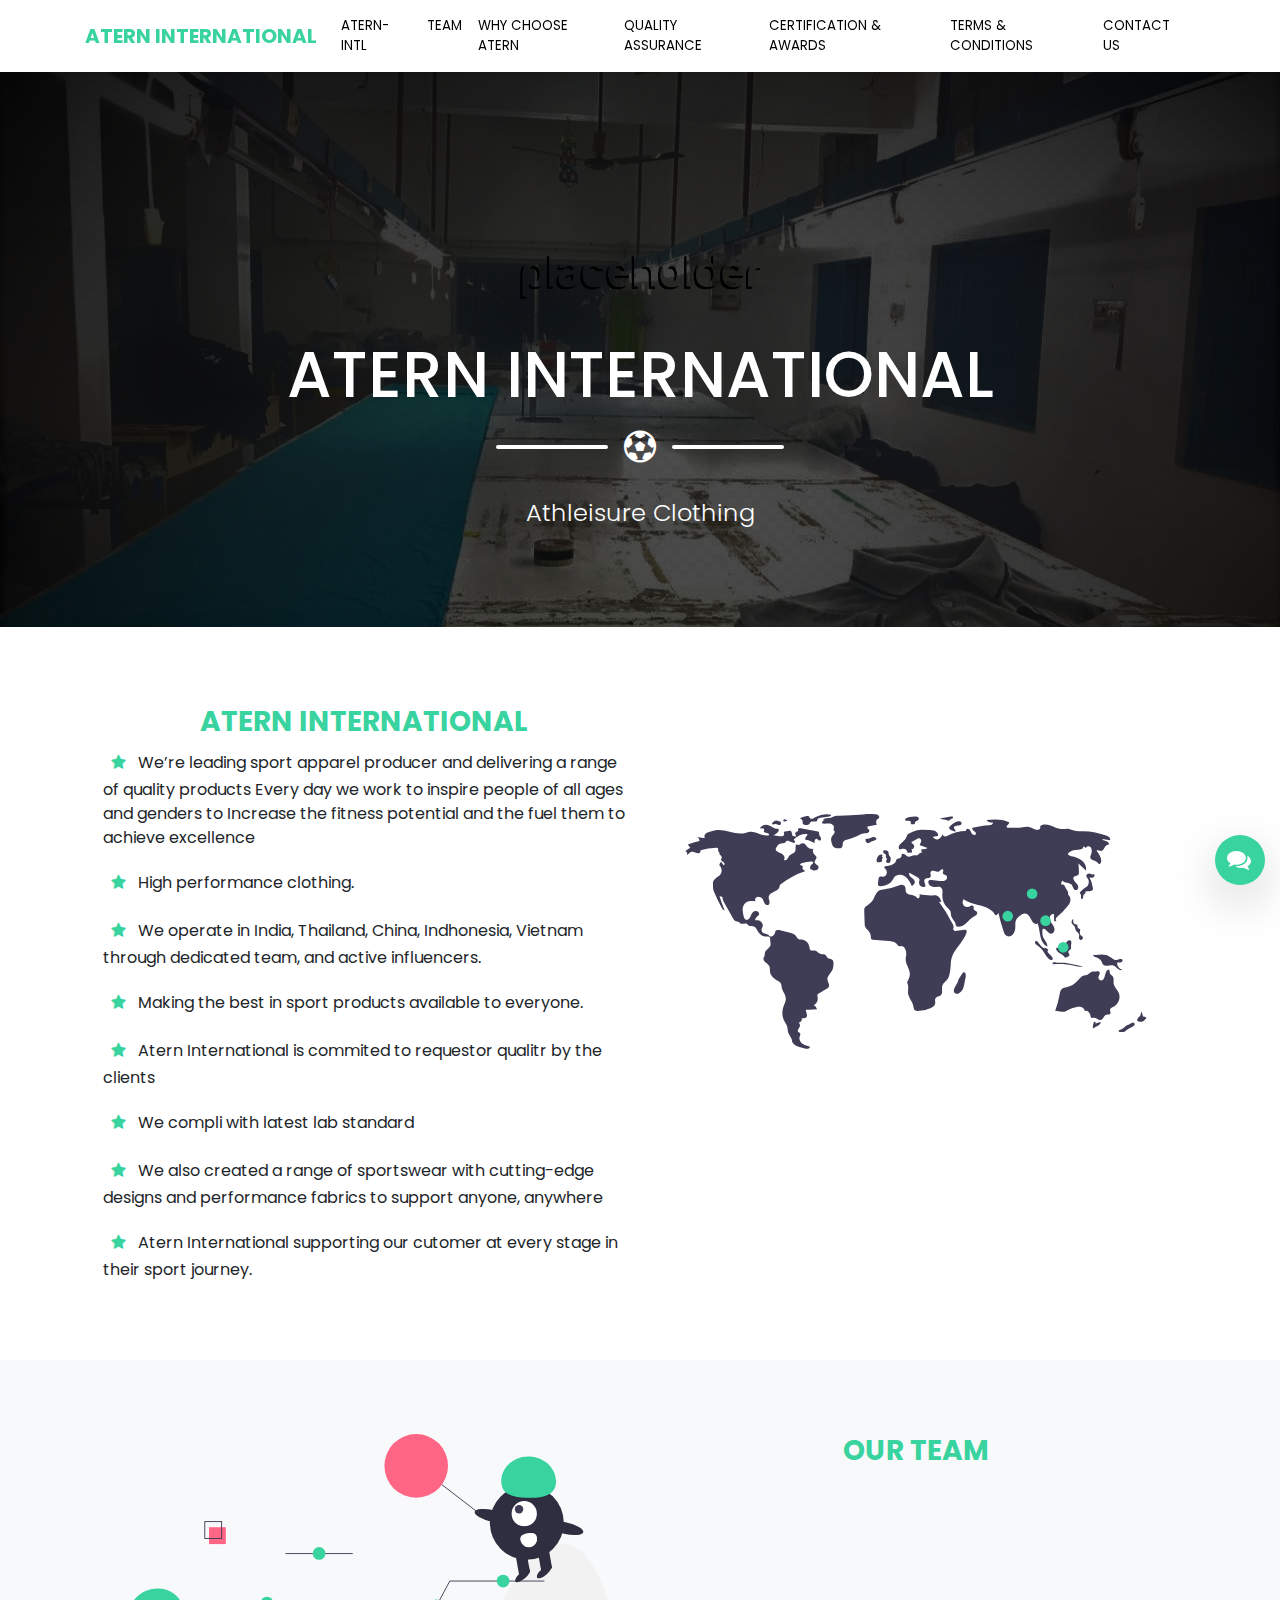
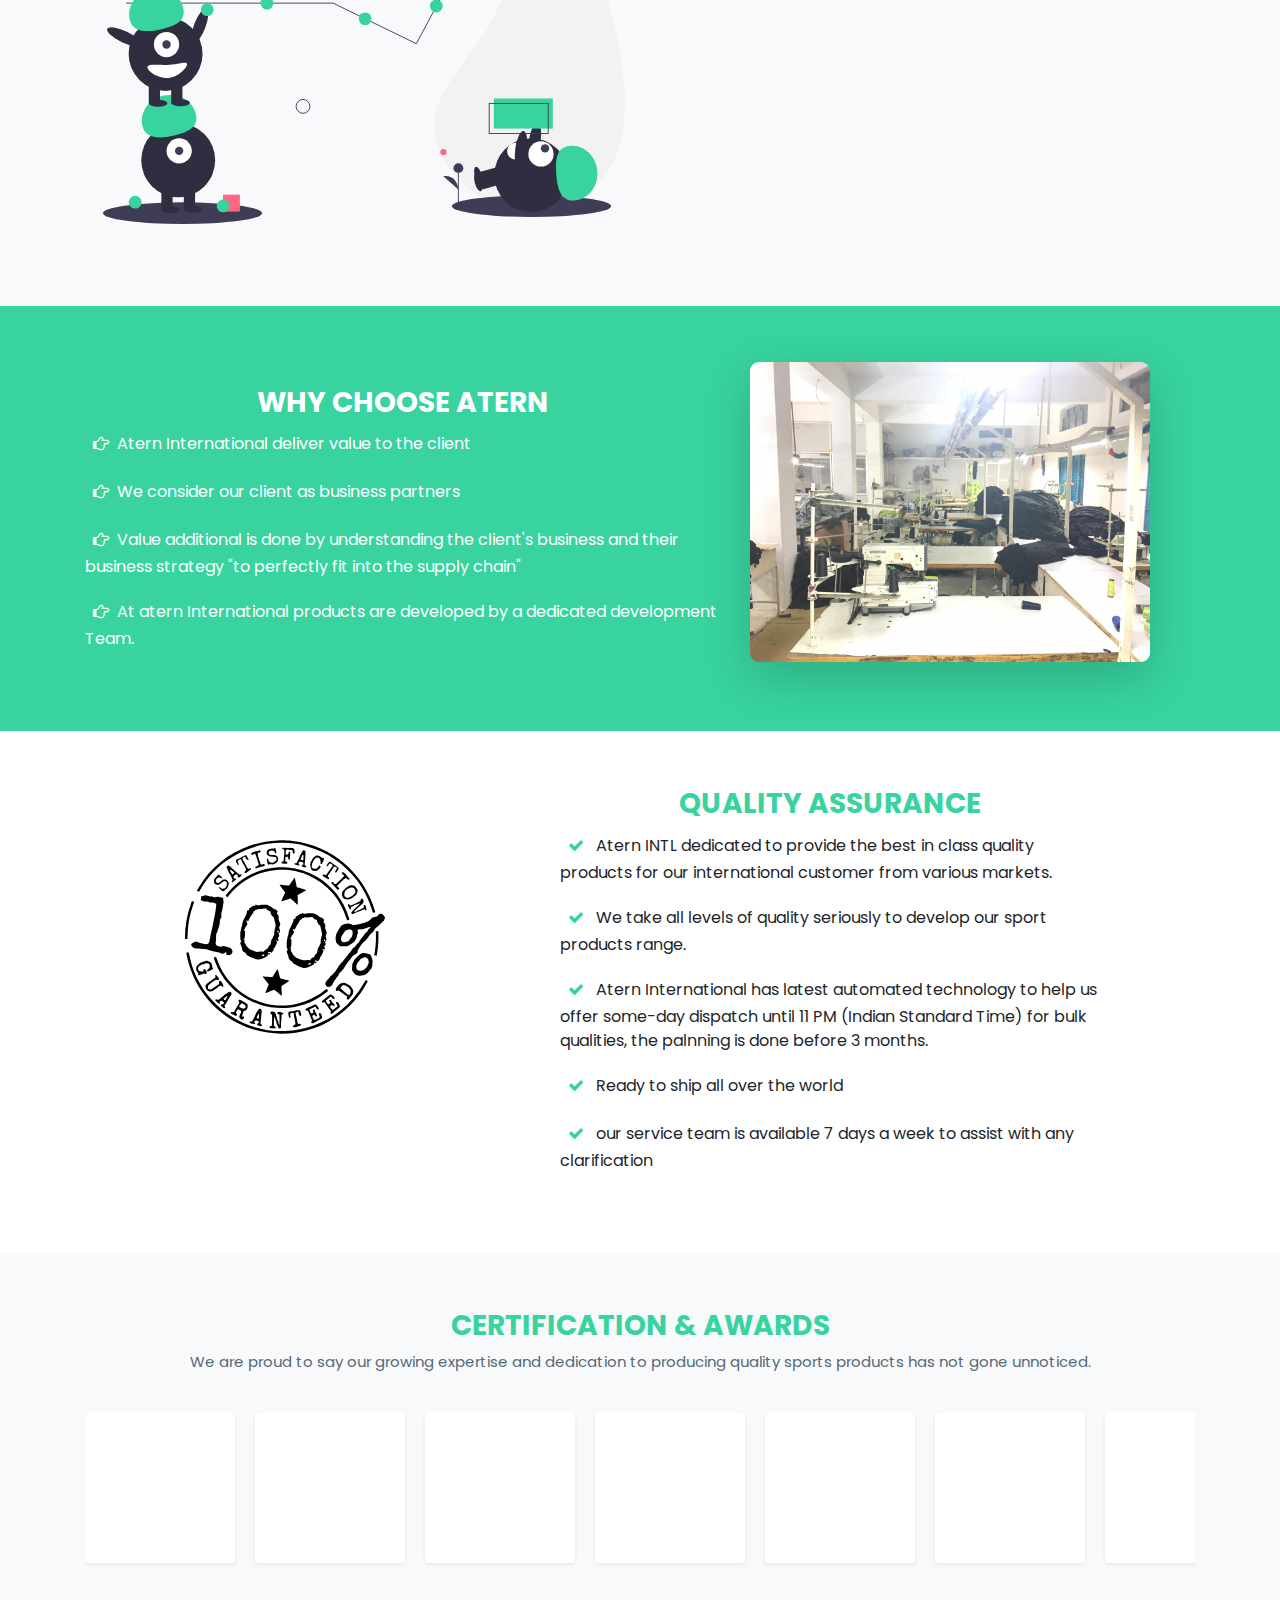
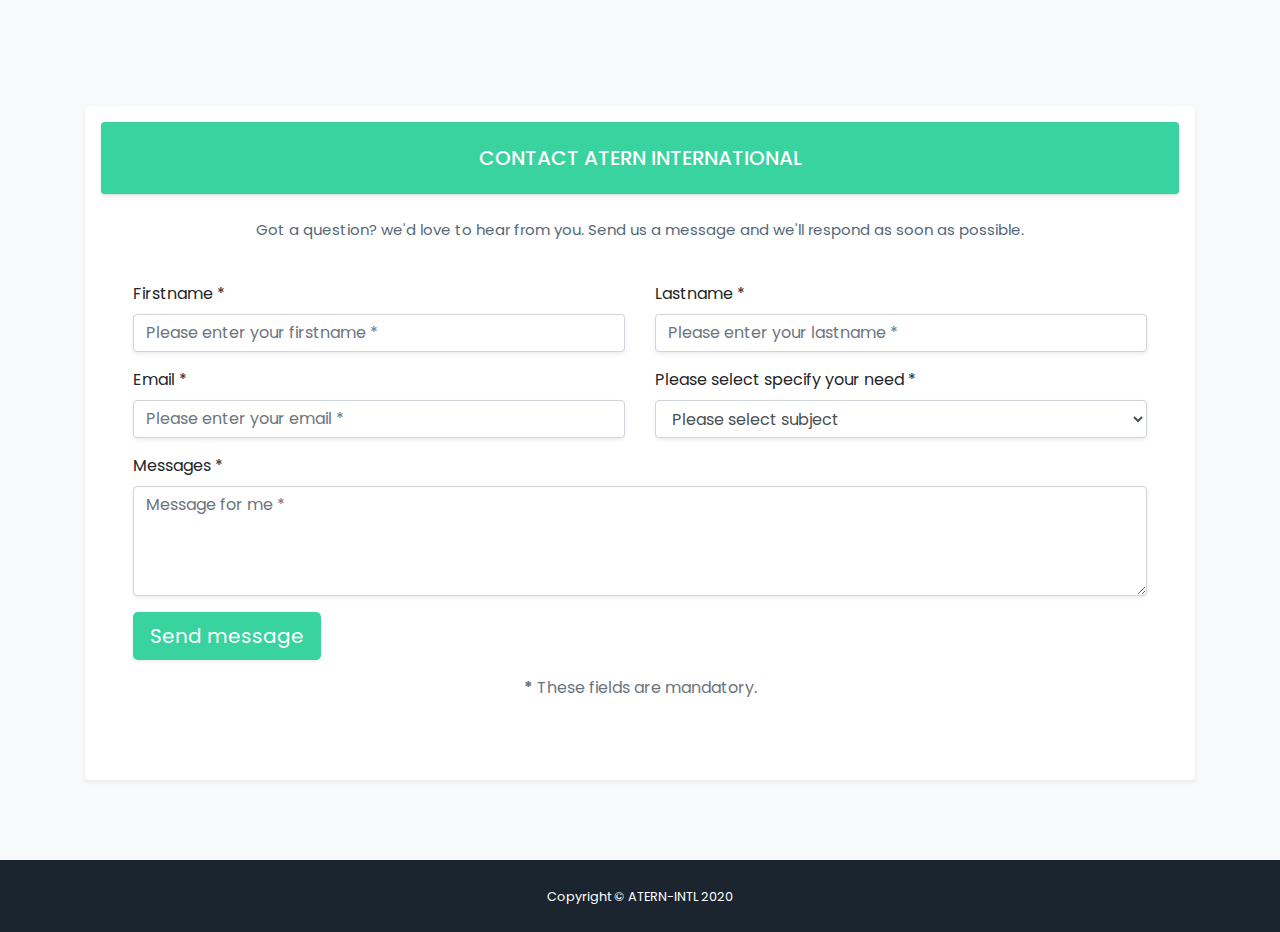
<file: index.html>
<!DOCTYPE html>
<html lang="en">

<head>
  <meta charset="utf-8">
  <meta name="viewport" content="width=device-width, initial-scale=1, shrink-to-fit=no">
  <meta name="description" content="">
  <meta name="author" content="">
  <title>ATERN INTERNATIONAL - Athleisure Clothing</title>
  <link href="vendor/bootstrap/css/bootstrap.min.css" rel="stylesheet">
  <link href="css/modern-business.css" rel="stylesheet">
  <link rel="stylesheet" href="vendor/font-awesome/css/font-awesome.min.css">
  <script src='https://www.google.com/recaptcha/api.js'></script>
</head>

<body class="bg-light">

  <!-- Navigation -->
  <nav class="navbar nav navbar-expand-lg  navbar-light nav-underline fixed-top shadow-sm bg-white fixed-top">
    <div class="container">
      <a class="navbar-brand" href="index.html">ATERN INTERNATIONAL</a>
      <button class="navbar-toggler navbar-toggler-right border-0" type="button" data-toggle="collapse"
        data-target="#navbarResponsive" aria-controls="navbarResponsive" aria-expanded="false"
        aria-label="Toggle navigation">
        <span class="navbar-toggler-icon"></span>
      </button>
      <div class="collapse navbar-collapse" id="navbarResponsive">
        <ul class="navbar-nav ml-auto">
          <li class="nav-item" data-toggle="collapse" data-target="#navbarResponsive">
            <a class="nav-link" href="#about">ATERN-INTL</a>
          </li>
          <li class="nav-item" data-toggle="collapse" data-target="#navbarResponsive">
            <a class="nav-link" href="#team">TEAM</a>
          </li>

          <li class="nav-item" data-toggle="collapse" data-target="#navbarResponsive">
            <a class="nav-link" href="#whyatern">WHY CHOOSE ATERN</a>
          </li>
          <li class="nav-item" data-toggle="collapse" data-target="#navbarResponsive">
            <a class="nav-link" href="#quality">QUALITY ASSURANCE</a>
          </li>
          <li class="nav-item" data-toggle="collapse" data-target="#navbarResponsive">
            <a class="nav-link" href="#awards">CERTIFICATION & AWARDS</a>
          </li>
          <li class="nav-item" data-toggle="collapse" data-target="#navbarResponsive">
            <a class="nav-link" data-toggle="modal" data-target=".terms-and-conditions" href="#terms">TERMS &
              CONDITIONS</a>
          </li>
          <li class="nav-item" data-toggle="collapse" data-target="#navbarResponsive">
            <a class="nav-link" href="#contact">CONTACT US</a>
          </li>
        </ul>
      </div>
    </div>
  </nav>

  <!-- Header -->
  <header class="masthead bg-pr text-white text-center">
    <div class="container d-flex align-items-center flex-column">
      <img class="masthead-avatar mb-5" src="image/logo.png" alt="">
      <!-- Masthead Heading -->
      <h1 class="masthead-heading text-uppercase mb-0">ATERN INTERNATIONAL</h1>
      <!-- Icon Divider -->
      <div class="divider-custom divider-light">
        <div class="divider-custom-line"></div>
        <div class="divider-custom-icon">
          <i class="fa fa-futbol-o"></i>
        </div>
        <div class="divider-custom-line"></div>
      </div>
      <p class="masthead-subheading font-weight-light mb-0">Athleisure Clothing</p>
    </div>
  </header>

  <!-- About -->
  <section id="about">
    <div class="container">
      <div class="row about-container">
        <div class=" col-lg-6 content order-lg-1 order-2">
          <h3 class="text-uppercase text-center heading">Atern International</h3>
          <p>
            <i class="ico fa fa-star"></i>
            We’re leading sport apparel producer and delivering a range of quality products
            Every day we work to inspire people of all ages and genders to Increase the fitness potential and the fuel
            them to achieve excellence
          </p>
          <p>
            <i class="ico fa fa-star"></i>
            High performance clothing.</p>
          <p>
            <i class="ico fa fa-star"></i>
            We operate in India, Thailand, China, Indhonesia, Vietnam through dedicated team, and active influencers.
          </p>
          <p>
            <i class="ico fa fa-star"></i>
            Making the best in sport products available to everyone.</p>
          <p>
            <i class="ico fa fa-star"></i>
            Atern International is commited to requestor qualitr by the clients
          </p>
          <p>
            <i class="ico fa fa-star"></i>
            We compli with latest lab standard</p>
          <p>
            <i class="ico fa fa-star"></i>
            We also created a range of sportswear with cutting-edge designs and performance fabrics to support anyone,
            anywhere
          </p>
          <p>
            <i class="ico fa fa-star"></i>
            Atern International supporting our cutomer at every stage in their sport journey.</p>
        </div>
        <div class="col-lg-6 background order-lg-2 order-1 wow fadeInUp"
          style="visibility: visible; animation-name: fadeInUp;">
          <img src="image/map.svg" alt="Atern International Image" class="img-fluid">
        </div>
      </div>
    </div>
  </section>

  <!-- Team -->
  <section id="team">
    <div class="container">
      <div class="row about-container">
        <div class="col-lg-6 content order-lg-1 order-2">
          <h3 class="heading text-center text-uppercase">OUR Team</h3>
          <p>
          </p>

        </div>
        <div class="col-lg-6" style="visibility: visible; animation-name: fadeInUp;">
          <img src="image/team.svg" class="img-fluid" alt="">
        </div>
      </div>
    </div>
  </section>

  <!-- Why Atern -->
  <section id="whyatern" class="text-white">
    <div class="container">
      <div class="row about-extra">
        <div class="col-lg-5 background order-lg-2 order-1 wow fadeInUp"
          style="visibility: visible; animation-name: fadeInUp;">
          <img src="image/atern-img02.jpg" style="width: 400px; height: 300px;"
            class="img-rounded shadow-lg img-fluid img-responsive" alt="">
        </div>
        <div class="col-lg-7 content order-lg-1 order-2" style="visibility: visible; animation-name: fadeInUp;">
          <h3 class="text-uppercase text-center heading text-white pt-4 text-white">WHY CHOOSE ATERN</h3>
          <p><i class="ico-w fa fa-hand-o-right"></i>Atern International deliver value to the client </p>
          <p><i class="ico-w fa fa-hand-o-right"></i>We consider our client as business partners</p>
          <p><i class="ico-w fa fa-hand-o-right"></i>Value additional is done by understanding the client's business and
            their business strategy "to perfectly
            fit into the supply chain"</p>
          <p><i class="ico-w fa fa-hand-o-right"></i>At atern International products are developed by a dedicated
            development Team.</p>
        </div>
      </div>
    </div>
  </section>

  <!-- Quality -->
  <section id="quality" class="bg-white">
    <div class="container">
      <div class="row about-extra">
        <div class="col-lg-5 wow fadeInUp" style="visibility: visible; animation-name: fadeInUp;">
          <img src="image/quality.svg" style="width: 300px; height: 300px;padding-left: 100px;"
            class="qc-img align-content-center img-rounded img-responsive img-fluid" alt="">
        </div>
        <div class="col-lg-6 wow fadeInUp pt-5 pt-lg-0" style="visibility: visible; animation-name: fadeInUp;">
          <h3 class="heading text-center text-uppercase">Quality assurance</h3>
          <p>
            <i class="ico fa fa-check"></i>
            Atern INTL dedicated to provide the best in class quality products for our international customer from
            various markets.
          </p>
          <p>
            <i class="ico fa fa-check"></i>
            We take all levels of quality seriously to develop our sport products range.
          </p>
          <p>
            <i class="ico fa fa-check"></i>
            Atern International has latest automated technology to help us offer some-day dispatch until 11 PM (Indian
            Standard Time) for bulk qualities, the palnning is done before 3 months.</p>
          <p>
            <i class="ico fa fa-check"></i>
            Ready to ship all over the world </p>
          <p>
            <i class="ico fa fa-check"></i>
            our service team is available 7 days a week to assist with any clarification</p>

        </div>
      </div>

    </div>
  </section>

  <!-- Awards -->
  <section id="awards">
    <div class="section-header">
      <h3 class="text-uppercase text-center heading">Certification & Awards</h3>
      <p>We are proud to say our growing expertise and dedication to producing quality sports products has not gone
        unnoticed.
      </p>
    </div>
    <div class="container">
      <div class="scrolling-wrapper">
        <div class="card award border-0 shadow-sm"></div>
        <div class="card award border-0 shadow-sm"></div>
        <div class="card award border-0 shadow-sm"></div>
        <div class="card award border-0 shadow-sm"></div>
        <div class="card award border-0 shadow-sm"></div>
        <div class="card award border-0 shadow-sm"></div>
        <div class="card award border-0 shadow-sm"></div>
        <div class="card award border-0 shadow-sm"></div>
        <div class="card award border-0 shadow-sm"></div>
      </div>
    </div>
  </section>

  <!-- Terms and conditioins -->
  <div class="modal fade terms-and-conditions" tabindex="-1" role="dialog" aria-hidden="true">
    <div class="modal-dialog modal-dialog-scrollable modal-dialog modal-lg" role="document">
      <div class="modal-content">
        <div class="modal-header text-center  text-uppercase">
          <h5 class="modal-title  w-100" id="exampleModalLongTitle">Terms and conditions</h5>
          <button type="button" class="close" data-dismiss="modal" aria-label="Close">
            <span aria-hidden="true">&times;</span>
          </button>
        </div>
        <div class="modal-body p-3">
          <ul class="">
            <li>These terms and conditions (‘The terms’) govern the users (‘you or yours’) use of the Atern
              INTERNATIONAL.</li>
            <li>Please the read terms carefully as they affect your rights and liabilities under law.</li>
            <li>If you do not agree to these terms. Please do not access nor use the Atern INTL.</li>
            <li>You should understand that by ordering any of our goods and services.</li>
            <li>You agree to be there terms.</li>
            <li>You should print a copy of these terms for future reference.</li>
            <li>Dispatch confirmation. The contract will relate only to those goods or services whose dispatch we have
              confirming in the dispatch confirmation.</li>
            <li>We will take all reasonable came, in so far as it is in our power to do so. To keep the details of your
              order and products secure.</li>

          </ul>
        </div>
      </div>
    </div>
  </div>

  <!-- Contact -->
  <section id="contact">
    <div class="container">
      <div class="my-3 p-3 bg-white rounded shadow-sm">
        <h5 style="background-color: #38d39f;" class="border-bottom shadow-sm text-white flex p-4 rounded pb-2 mb-0 text-center text-uppercase">
          contact <al class="text-nowrap">atern international</al>
        </h5>
        <div class="section-header  pt-4">
          <p>Got a question? we'd love to hear from you. Send us a message and we'll respond as
            soon
            as possible.</p>
        </div>
        <form id="contact-form" method="post" action="contact.php" role="form">

          <div class="messages"></div>

          <div class="controls">

            <div class="row">
              <div class="col-md-6">
                <div class="form-group">
                  <label for="form_name">Firstname *</label>
                  <input id="form_name" type="text" name="name" class="form-control shadow-sm"
                    placeholder="Please enter your firstname *" required="required" data-error="Firstname is required.">
                  <div class="help-block with-errors"></div>
                </div>
              </div>
              <div class="col-md-6">
                <div class="form-group">
                  <label for="form_lastname">Lastname *</label>
                  <input id="form_lastname" type="text" name="surname" class="form-control shadow-sm"
                    placeholder="Please enter your lastname *" required="required" data-error="Lastname is required.">
                  <div class="help-block with-errors"></div>
                </div>
              </div>
            </div>
            <div class="row">
              <div class="col-md-6">
                <div class="form-group">
                  <label for="form_email">Email *</label>
                  <input id="form_email" type="email" name="email" class="form-control shadow-sm"
                    placeholder="Please enter your email *" required="required" data-error="Valid email is required.">
                  <div class="help-block with-errors"></div>
                </div>
              </div>
              <div class="col-md-6">
                <div class="form-group">
                  <label for="form_need">Please select specify your need *</label>
                  <select id="form_need" name="need" class="form-control shadow-sm" required="required"
                    data-error="Please specify your need.">
                    <option value="value" disabled selected>Please select subject</option>
                    <option value="Request quotation">Request quotation</option>
                    <option value="Request order status">Request order status</option>
                    <option value="Request copy of an invoice">Request copy of an invoice</option>
                    <option value="Other">Other</option>
                  </select>
                  <div class="help-block with-errors"></div>
                </div>
              </div>
            </div>
            <div class="form-group">
              <label for="form_need">Messages *</label>
              <textarea id="form_message" name="message" class="form-control shadow-sm" placeholder="Message for me *"
                rows="4" required="required" data-error="Please, leave us a message."></textarea>
              <div class="help-block with-errors"></div>
            </div>
            <div class="form-group">
              <div class="g-recaptcha" data-sitekey="6LdIRcwUAAAAAGSomIX4J81YGcH1OqUPIKD6AxPh"></div>
            </div>
            <div class="form-group">
              <input type="submit" class="btn btn-lg align-content-center shadow-sm" style="background-color: #38d39f;color: #fff;" value="Send message">
            </div>
          </div>

          <div class="row">
            <div class="col-md-12">
              <p class="text-muted text-center">
                <strong>*</strong> These fields are mandatory.
              </p>
            </div>
          </div>
      </div>

      </form>
    </div>
    </div>

  </section>

  <a href="#contact" class="back-to-top shadow-lg" style="display: inline;"><i class="fa fa-comments"></i></a>

  <!-- Footer -->
  <footer>
    <section class="copyright py-4 text-center text-white">
      <small>Copyright © ATERN-INTL 2020
      </small>
    </section>
  </footer>

  <!-- Bootstrap core JavaScript -->
  <script src="vendor/jquery/jquery.min.js"></script>
  <script src="vendor/bootstrap/js/bootstrap.bundle.min.js"></script>
</body>

</html>
</file>
<file: css/modern-business.css>
@import url('https://fonts.googleapis.com/css?family=Poppins&display=swap');

body {
  padding-top: 56px;
  font-family: 'Poppins', sans-serif;
}

.portfolio-item {
  margin-bottom: 30px;
}

#navbarResponsive > ul > li a{
   color: black !important;
   font-size: smaller;
}

.navbar-brand{
  color: #38d39f !important;
  font-weight: bolder;
}


#whyatern{
  background-color: #38d39f;
}

.footer {
  padding-top: 5rem;
  padding-bottom: 5rem;
  background-color: #2c3e50;
  color: #fff;
}


.copyright {
  background-color: #1a252f;
}

.masthead {
  padding-top: calc(6rem + 74px);
  padding-bottom: 6rem;
}

.masthead .masthead-heading {
  font-size: 2.75rem;
  line-height: 2.75rem;
}

.img-fluid{
  border-radius: 9px;
}

.bg-pr{
  background: url(../image/atern-factort.jpg) center center fixed;
  background-size: cover;
  text-align: center;
  opacity: 30;
  box-shadow: inset 0 0 0 1000px rgba(0,0,0,.7);
}

.masthead .masthead-subheading {
  font-size: 1.25rem;
}

.masthead .masthead-avatar {
  width: 15rem;
}

.ico-w{
  color: #fff;
  padding: 0.5rem;
}

.back-to-top {
  position: fixed;
  display: none;
  background: #38d39f;
  color: #fff;
  width: 50px;
  height: 50px;
  text-align: center;
  line-height: 1;
  font-size: 16px;
  border-radius: 50%;
  right: 15px;
  bottom: 15px;
  transition: background 0.5s;
  z-index: 11;
  
}

@keyframes jump {
  0%   {transform: translate3d(0,0,0);}
  40%  {transform: translate3d(0,30%,0);}
  100% {transform: translate3d(0,100%,0);}
}
.back-to-top {
  transform-origin: 50% 50%;
  animation: jump .5s linear alternate infinite;
}

.back-to-top:hover{
  animation: none;
} 
.back-to-top i {
  color: #fff;
  font-size: 24px;
  position: absolute;
  top: 12px;
  left: 12px;
}

.divider-custom {
  margin: 1.25rem 0 1.5rem;
  width: 100%;
  display: flex;
  justify-content: center;
  align-items: center;
}

.divider-custom .divider-custom-line {
  width: 100%;
  max-width: 7rem;
  height: 0.25rem;
  background-color: #2c3e50;
  border-radius: 1rem;
  border-color: #2c3e50 !important;
}

.divider-custom .divider-custom-line:first-child {
  margin-right: 1rem;
}

.divider-custom .divider-custom-line:last-child {
  margin-left: 1rem;
}

.divider-custom .divider-custom-icon {
  color: #2c3e50 !important;
  font-size: 2rem;
}

.divider-custom.divider-light .divider-custom-line {
  background-color: #fff;
}

.divider-custom.divider-light .divider-custom-icon {
  color: #fff !important;
}

.d-flex {
  display: flex !important;
}

.flex-column {
  flex-direction: column !important;
}

#contact-form{
  padding-bottom: 3rem;
  padding-left: 2rem;
  padding-right: 2rem;
}

#about {
  background: #fff;
  padding: 60px 0;
}

#about .about-container .icon-box {
  background: #fff;
  background-size: cover;
  padding: 0 0 30px 0;
}

.section-header h4 {
  font-size: 30px;
  color: #283d50;
  text-align: center;
  font-weight: 500;
  position: relative;
}

.section-header p {
  text-align: center;
  margin: auto;
  font-size: 15px;
  padding-bottom: 40px;
  color: #556877;
  width: 90%;
}

#about .about-container .icon-box{
  background: #fff;
  background-size: cover;
  padding: 0 0 30px 0;
}

#presence .about-container .icon-box{
  background-size: cover;
  padding: 0 0 30px 0;
}

.list-unstyled li {
  display: inline;
  padding-right: 30px;
}


#about .about-container .icon-box .icon {
  float: left;
  background: #fff;
  width: 64px;
  height: 64px;
  display: -webkit-box;
  display: -webkit-flex;
  display: -ms-flexbox;
  display: flex;
  -webkit-box-pack: center;
  -webkit-justify-content: center;
  -ms-flex-pack: center;
  justify-content: center;
  -webkit-box-align: center;
  -webkit-align-items: center;
  -ms-flex-align: center;
  align-items: center;
  -webkit-box-orient: vertical;
  -webkit-box-direction: normal;
  -webkit-flex-direction: column;
  -ms-flex-direction: column;
  flex-direction: column;
  text-align: center;
  border-radius: 50%;
  border: 2px solid #007bff;
  transition: all 0.3s ease-in-out;
}

.about-container{
  padding: 18px;
}

.ico{
  color: #38d39f;
  padding: 0.5rem;
  font-weight: bolder;
  font-size: 56px;
}

.heading{
  color: #38d39f;
  font-weight: bolder;
}

#about .about-container .icon-box .icon i{
  color: #007bff;
  font-size: 24px;
}

#about .about-container .icon-box:hover .icon,
#presence .about-container .icon-box:hover .icon {
  background: #007bff;
}

#about .about-container .icon-box:hover .icon i,
#presence .about-container .icon-box:hover .icon i {
  color: #fff;
}

#about .about-container .icon-box .title,
#presence .about-container .icon-box .title {
  margin-left: 80px;
  font-weight: 600;
  margin-bottom: 5px;
  font-size: 18px;
}

#about .about-container .icon-box .title a,
#presence .about-container .icon-box .title a {
  color: #283d50;
}

#about .about-container .icon-box .description,
#presence .about-container .icon-box .description{
  margin-left: 80px;
  line-height: 24px;
  font-size: 14px;
}
#about .about-container .background,
#presence .about-container .background {
  margin: 20px 0;
}

#about .about-container .content{
  background: #fff;
}

#about .about-container .title,
#presence .about-container .title {
  color: #333;
  font-weight: 700;
  font-size: 32px;
}

#about .about-container p
#presence .about-container p {
  line-height: 26px;
}

#about .about-container p:last-child,
#presence .about-container p:last-child {
  margin-bottom: 0;
}
#about .about-extra {
  padding-top: 60px;
}

#about .about-extra h4 {
  font-weight: 600;
  font-size: 24px;
}
@media (min-width: 992px) {
  .masthead {
    padding-top: calc(6rem + 104px);
    padding-bottom: 6rem;
  }
  .masthead .masthead-heading {
    font-size: 4rem;
    line-height: 3.5rem;
  }
  .masthead .masthead-subheading {
    font-size: 1.5rem;
  }
}


@media (max-width: 991.98px) {
  .navbar-collapse {
    text-align: center;
    padding-top: 2rem;
  }
  .nav{
    margin: 6px;
    border-radius: 6px;
  }
  header{
    margin-top: -56px;
  }
  
  #contact-form{
    padding-bottom: 3rem;
    padding-left: 0.5rem;
    padding-right: 0.5rem;
  }

  .qc-img{
    display: none;
  }

  .section-header{
    padding-top: 1rem;
  }
}

section{
  padding-top: 3.5rem;
  padding-bottom: 4rem;
}


.carousel-wrap {
  margin: 90px auto;
  padding: 0 5%;
  width: 80%;
  position: relative;
}

/* fix blank or flashing items on carousel */
.owl-carousel .item {
  position: relative;
  z-index: 100; 
  -webkit-backface-visibility: hidden; 
}

/* end fix */
.owl-nav > div {
  margin-top: -26px;
  position: absolute;
  top: 50%;
  color: #cdcbcd;
}

.owl-nav i {
  font-size: 52px;
}

.owl-nav .owl-prev {
  left: -30px;
}

.owl-nav .owl-next {
  right: -30px;
}

.scrolling-wrapper {
  overflow-x: scroll;
  overflow-y: hidden;
  white-space: nowrap;
  -webkit-user-select: none;
  -khtml-user-select: none;
  -moz-user-select: -moz-none;
  -o-user-select: none;
  user-select: none;
}
.scrolling-wrapper .card {
  display: inline-block;
}
.scrolling-wrapper-flexbox {
  display: flex;
  flex-wrap: nowrap;
  overflow-x: auto;
}
.scrolling-wrapper-flexbox  {
  flex: 0 0 auto;
  margin-right: 3px;
}
.card{
  background: #fff;
}

html {
  scroll-behavior: smooth;
}
.award{
  width: 150px;
  height: 150px;
  margin-right: 1rem;
}
.scrolling-wrapper::-webkit-scrollbar, .scrolling-wrapper-flexbox::-webkit-scrollbar {
  display: none;
}
</file>
